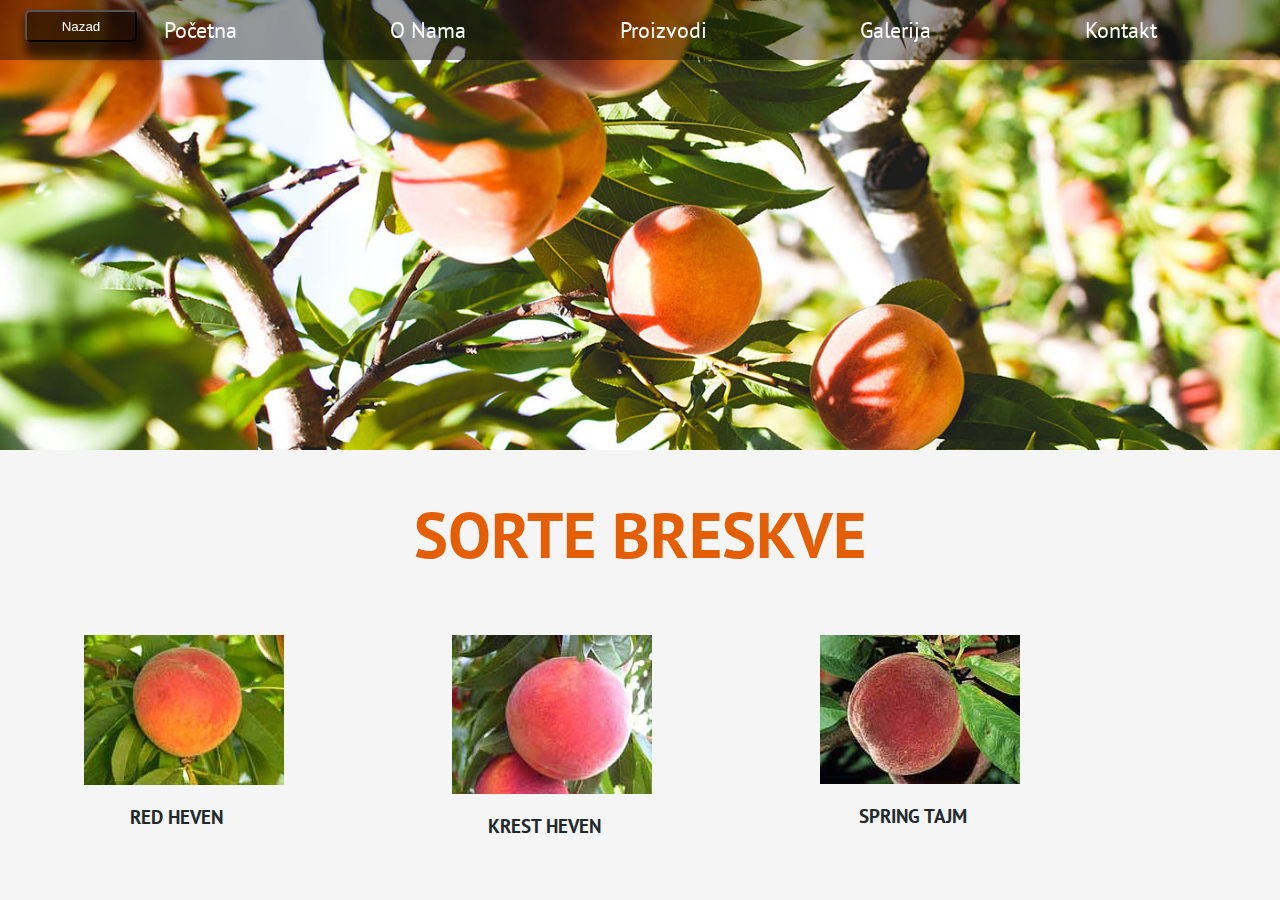
<file: breskva.html>
<!DOCTYPE html>
<html lang="en">

<head>
    <meta charset="UTF-8">
    <meta name="viewport" content="width=device-width, initial-scale=1.0">
    <title>Stojkovic-Kalem</title>
    <link rel="shortcut icon" href="Images/Screenshot (198).png" type="image/x-icon">
    <link rel="stylesheet" href="sorte.css">
</head>

<body>
    <!-- Menu Overlay -->
    <div class="overlay overlay-slide-left" id="overlay">
        <!-- Menu Items -->
        <nav>
            <ul>
                <li id="nav-1" class="slide-out-1" data-aos="fade-left" data-aos-delay="200">
                    <a href="index.html#home">Početna</a>
                </li>
                <li id="nav-2" class="slide-out-2" data-aos="fade-left" data-aos-delay="400">
                    <a href="index.html#about">O Nama</a>
                </li>
                <li id="nav-3" class="slide-out-3" data-aos="fade-left" data-aos-delay="600">
                    <a href="index.html#products">Proizvodi</a>
                </li>
                <li id="nav-4" class="slide-out-4" data-aos="fade-left" data-aos-delay="800">
                    <a href="index.html#suggestion">Galerija</a>
                </li>
                <li id="nav-5" class="slide-out-5" data-aos="fade-left" data-aos-delay="1000">
                    <a href="index.html#map">Kontakt</a>
                </li>
            </ul>
        </nav>
    </div>
    <!-- Menu Bars -->
    <div class="menu-bars" id="menu-bars">
        <div class="bar1"></div>
        <div class="bar2"></div>
        <div class="bar3"></div>
    </div>

    <div class="wrap">
        <div class="header" style="background-image: url(Images/breskva.jpg);">
            <a href="index.html#products"><button>Nazad</button></a>

        </div>
        <div class="navigation" id="navigation">
            <ul>
                <li data-aos="fade-left" data-aos-delay="200">
                    <a href="index.html#home">Početna</a>
                </li>
                <li data-aos="fade-left" data-aos-delay="400">
                    <a href="index.html#about">O Nama</a>
                </li>
                <li data-aos="fade-left" data-aos-delay="600">
                    <a href="index.html#products">Proizvodi</a>
                </li>
                <li data-aos="fade-left" data-aos-delay="800">
                    <a href="index.html#suggestion">Galerija</a>
                </li>
                <li data-aos="fade-left" data-aos-delay="1000">
                    <a href="index.html#map">Kontakt</a>
                </li>
            </ul>
        </div>

        <div class="naslov">
            <h1 style="color: rgb(228, 94, 5);">Sorte Breskve</h1>
        </div>
        <div class="sorte">

            <div>
                <figure>
                    <img src="Images/breskva/red_heven.jpg" alt="RED HEVEN" style="width: 200px;">

                    <figcaption>RED HEVEN</figcaption>
                </figure>
            </div>
            <div>
                <figure>
                    <img src="Images/breskva/krest_heven.jpg" alt="KREST HEVEN" style="width: 200px;">

                    <figcaption>KREST HEVEN</figcaption>
                </figure>
            </div>
            <div>
                <figure>
                    <img src="Images/breskva/spring_tajm.jpg" alt="SPRING TAJM" style="width: 200px;">

                    <figcaption>SPRING TAJM</figcaption>
                </figure>
            </div>


        </div>
    </div>
    <script src="sorte.js"></script>
</body>

</html>
</file>
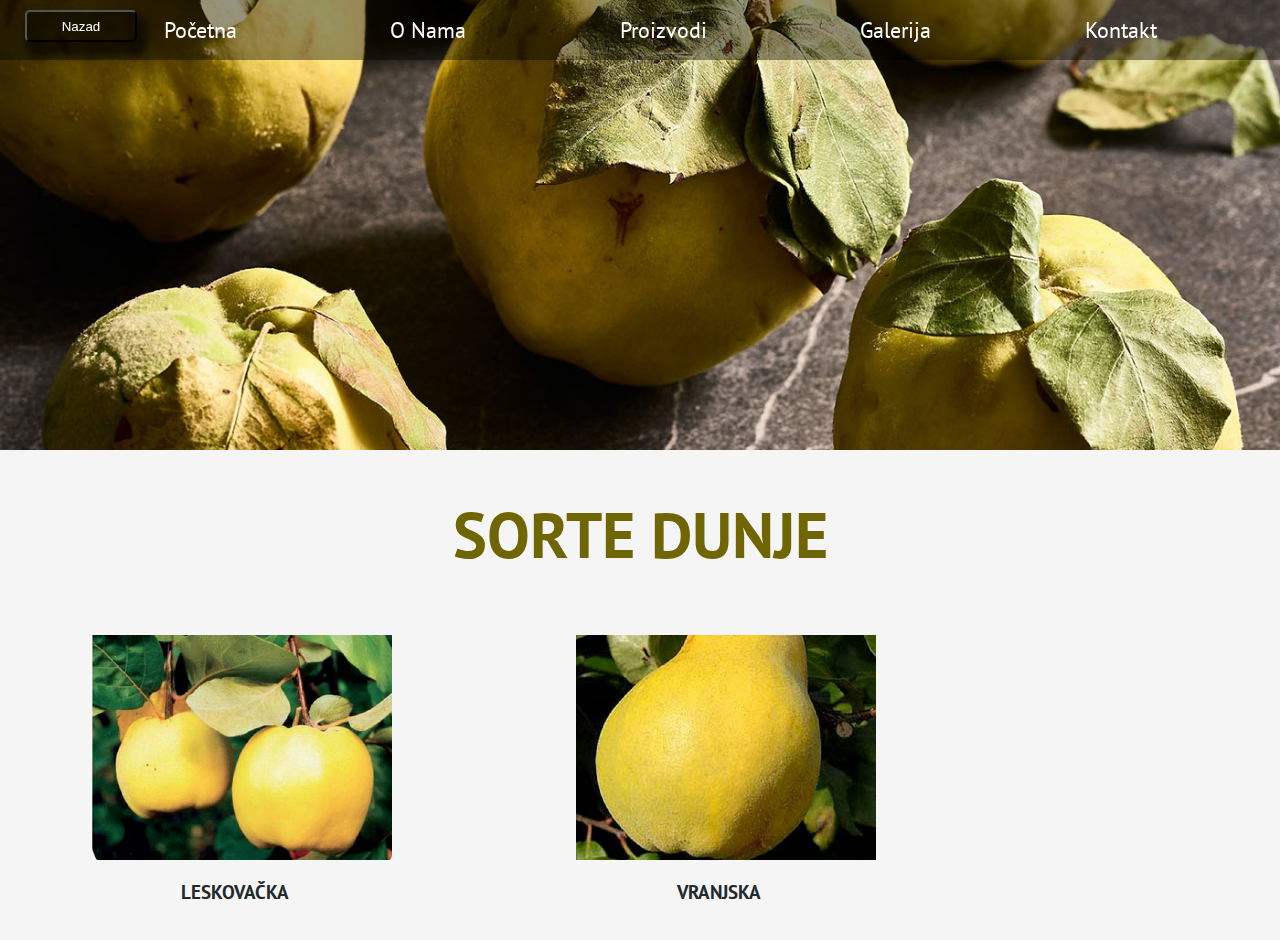
<file: dunja.html>
<!DOCTYPE html>
<html lang="en">

<head>
    <meta charset="UTF-8">
    <meta name="viewport" content="width=device-width, initial-scale=1.0">
    <title>Stojkovic-Kalem</title>
    <link rel="shortcut icon" href="Images/Screenshot (198).png" type="image/x-icon">
    <link rel="stylesheet" href="sorte.css">
</head>

<body>
    <!-- Menu Overlay -->
    <div class="overlay overlay-slide-left" id="overlay">
        <!-- Menu Items -->
        <nav>
            <ul>
                <li id="nav-1" class="slide-out-1" data-aos="fade-left" data-aos-delay="200">
                    <a href="index.html#home">Početna</a>
                </li>
                <li id="nav-2" class="slide-out-2" data-aos="fade-left" data-aos-delay="400">
                    <a href="index.html#about">O Nama</a>
                </li>
                <li id="nav-3" class="slide-out-3" data-aos="fade-left" data-aos-delay="600">
                    <a href="index.html#products">Proizvodi</a>
                </li>
                <li id="nav-4" class="slide-out-4" data-aos="fade-left" data-aos-delay="800">
                    <a href="index.html#suggestion">Galerija</a>
                </li>
                <li id="nav-5" class="slide-out-5" data-aos="fade-left" data-aos-delay="1000">
                    <a href="index.html#map">Kontakt</a>
                </li>
            </ul>
        </nav>
    </div>
    <!-- Menu Bars -->
    <div class="menu-bars" id="menu-bars">
        <div class="bar1"></div>
        <div class="bar2"></div>
        <div class="bar3"></div>
    </div>

    <div class="wrap">
        <div class="header" style="background-image: url(Images/dunja.jpg);">
            <a href="index.html#products"><button>Nazad</button></a>

        </div>
        <div class="navigation" id="navigation">
            <ul>
                <li data-aos="fade-left" data-aos-delay="200">
                    <a href="index.html#home">Početna</a>
                </li>
                <li data-aos="fade-left" data-aos-delay="400">
                    <a href="index.html#about">O Nama</a>
                </li>
                <li data-aos="fade-left" data-aos-delay="600">
                    <a href="index.html#products">Proizvodi</a>
                </li>
                <li data-aos="fade-left" data-aos-delay="800">
                    <a href="index.html#suggestion">Galerija</a>
                </li>
                <li data-aos="fade-left" data-aos-delay="1000">
                    <a href="index.html#map">Kontakt</a>
                </li>
            </ul>
        </div>

        <div class="naslov">
            <h1 style="color: rgb(112, 101, 3);">Sorte Dunje</h1>
        </div>
        <div class="sorte">
            <div>
                <figure>
                    <img src="Images/dunja/leskovacka.jpg" alt="LESKOVAČKA" style="width: 300px;">

                    <figcaption>LESKOVAČKA</figcaption>
                </figure>
            </div>
            <div>
                <figure>
                    <img src="Images/dunja/dunja.jpg" alt="VRANJSKA" style="width: 300px;">

                    <figcaption>VRANJSKA</figcaption>
                </figure>
            </div>


        </div>
    </div>
    <script src="sorte.js"></script>
</body>

</html>
</file>
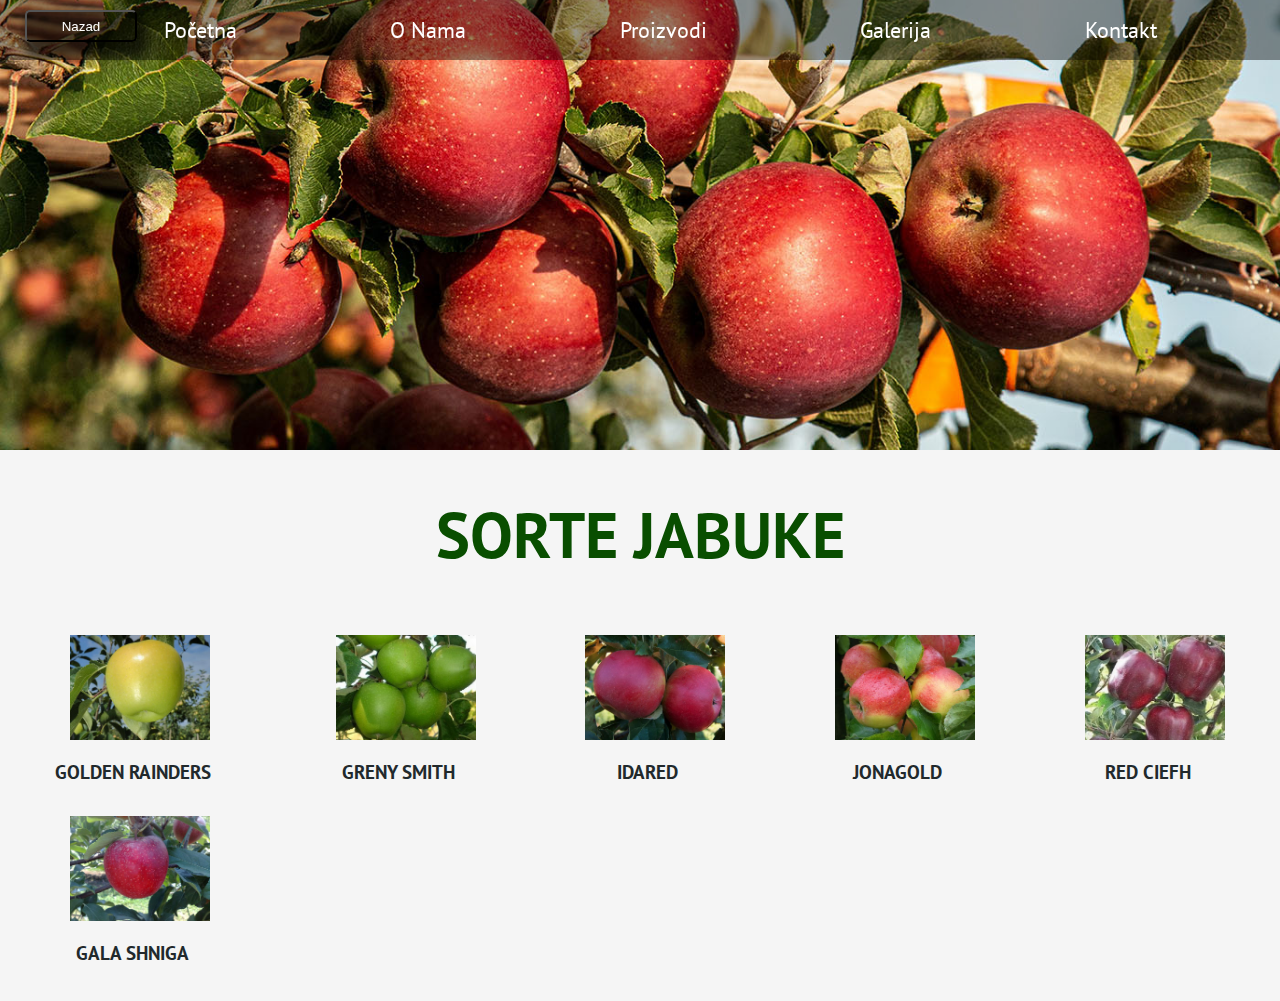
<file: jabuka.html>
<!DOCTYPE html>
<html lang="en">

<head>
    <meta charset="UTF-8">
    <meta name="viewport" content="width=device-width, initial-scale=1.0">
    <title>Stojkovic-Kalem</title>
    <link rel="shortcut icon" href="Images/Screenshot (198).png" type="image/x-icon">
    <link rel="stylesheet" href="sorte.css">
</head>

<body>
    <!-- Menu Overlay -->
    <div class="overlay overlay-slide-left" id="overlay">
        <!-- Menu Items -->
        <nav>
            <ul>
                <li id="nav-1" class="slide-out-1" data-aos="fade-left" data-aos-delay="200">
                    <a href="index.html#home">Početna</a>
                </li>
                <li id="nav-2" class="slide-out-2" data-aos="fade-left" data-aos-delay="400">
                    <a href="index.html#about">O Nama</a>
                </li>
                <li id="nav-3" class="slide-out-3" data-aos="fade-left" data-aos-delay="600">
                    <a href="index.html#products">Proizvodi</a>
                </li>
                <li id="nav-4" class="slide-out-4" data-aos="fade-left" data-aos-delay="800">
                    <a href="index.html#suggestion">Galerija</a>
                </li>
                <li id="nav-5" class="slide-out-5" data-aos="fade-left" data-aos-delay="1000">
                    <a href="index.html#map">Kontakt</a>
                </li>
            </ul>
        </nav>
    </div>
    <!-- Menu Bars -->
    <div class="menu-bars" id="menu-bars">
        <div class="bar1"></div>
        <div class="bar2"></div>
        <div class="bar3"></div>
    </div>

    <div class="wrap">
        <div class="header" style="background-image: url(Images/jabuka.jpg);">
            <a href="index.html#products"><button>Nazad</button></a>

        </div>
        <div class="navigation" id="navigation">
            <ul>
                <li data-aos="fade-left" data-aos-delay="200">
                    <a href="index.html#home">Početna</a>
                </li>
                <li data-aos="fade-left" data-aos-delay="400">
                    <a href="index.html#about">O Nama</a>
                </li>
                <li data-aos="fade-left" data-aos-delay="600">
                    <a href="index.html#products">Proizvodi</a>
                </li>
                <li data-aos="fade-left" data-aos-delay="800">
                    <a href="index.html#suggestion">Galerija</a>
                </li>
                <li data-aos="fade-left" data-aos-delay="1000">
                    <a href="index.html#map">Kontakt</a>
                </li>
            </ul>
        </div>

        <div class="naslov">
            <h1 style="color: rgb(9, 78, 0);">Sorte Jabuke</h1>
        </div>
        <div class="sorte">
            <div>
                <figure>
                    <img src="Images/jabuke/golden-reinders-alma.jpg" alt="GOLDEN RAINDERS" style="width: 140px;">

                    <figcaption>GOLDEN RAINDERS</figcaption>
                </figure>
            </div>
            <div>
                <figure>
                    <img src="Images/jabuke/apple-granny.jpg" alt="GRENY SMITH" style="width: 140px;">

                    <figcaption>GRENY SMITH</figcaption>
                </figure>
            </div>
            <div>
                <figure>
                    <img src="Images/jabuke/idared.jpg" alt="IDARED" style="width: 140px;">

                    <figcaption>IDARED</figcaption>
                </figure>
            </div>
            <div>
                <figure>
                    <img src="Images/jabuke/jonagold.jpg" alt="JONAGOLD" style="width: 140px;">

                    <figcaption>JONAGOLD</figcaption>
                </figure>
            </div>
            <div>
                <figure>
                    <img src="Images/jabuke/redcief.jpg" alt="RED CIEFH" style="width: 140px;">

                    <figcaption>RED CIEFH</figcaption>
                </figure>
            </div>
            <div>
                <figure>
                    <img src="Images/jabuke/gala-shniga.jpg" alt="GALA SHNIGA" style="width: 140px;">

                    <figcaption>GALA SHNIGA</figcaption>
                </figure>
            </div>


        </div>
    </div>
    <script src="sorte.js"></script>
</body>

</html>
</file>
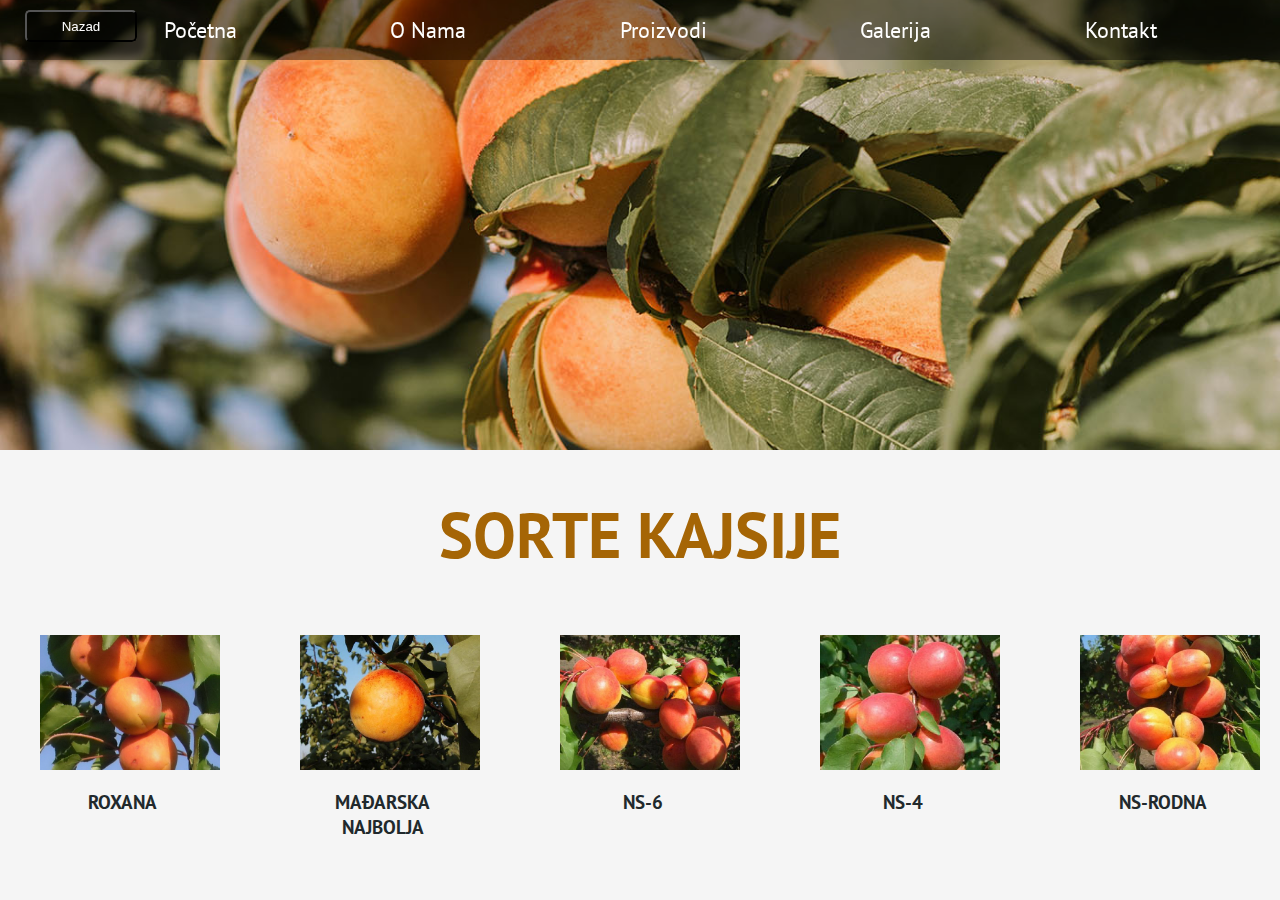
<file: kajsija.html>
<!DOCTYPE html>
<html lang="en">

<head>
    <meta charset="UTF-8">
    <meta name="viewport" content="width=device-width, initial-scale=1.0">
    <title>Stojkovic-Kalem</title>
    <link rel="shortcut icon" href="Images/Screenshot (198).png" type="image/x-icon">
    <link rel="stylesheet" href="sorte.css">
</head>

<body>
    <!-- Menu Overlay -->
    <div class="overlay overlay-slide-left" id="overlay">
        <!-- Menu Items -->
        <nav>
            <ul>
                <li id="nav-1" class="slide-out-1" data-aos="fade-left" data-aos-delay="200">
                    <a href="index.html#home">Početna</a>
                </li>
                <li id="nav-2" class="slide-out-2" data-aos="fade-left" data-aos-delay="400">
                    <a href="index.html#about">O Nama</a>
                </li>
                <li id="nav-3" class="slide-out-3" data-aos="fade-left" data-aos-delay="600">
                    <a href="index.html#products">Proizvodi</a>
                </li>
                <li id="nav-4" class="slide-out-4" data-aos="fade-left" data-aos-delay="800">
                    <a href="index.html#suggestion">Galerija</a>
                </li>
                <li id="nav-5" class="slide-out-5" data-aos="fade-left" data-aos-delay="1000">
                    <a href="index.html#map">Kontakt</a>
                </li>
            </ul>
        </nav>
    </div>
    <!-- Menu Bars -->
    <div class="menu-bars" id="menu-bars">
        <div class="bar1"></div>
        <div class="bar2"></div>
        <div class="bar3"></div>
    </div>

    <div class="wrap">
        <div class="header" style="background-image: url(Images/kajsija.jpg);">
            <a href="index.html#products"><button>Nazad</button></a>

        </div>
        <div class="navigation" id="navigation">
            <ul>
                <li data-aos="fade-left" data-aos-delay="200">
                    <a href="index.html#home">Početna</a>
                </li>
                <li data-aos="fade-left" data-aos-delay="400">
                    <a href="index.html#about">O Nama</a>
                </li>
                <li data-aos="fade-left" data-aos-delay="600">
                    <a href="index.html#products">Proizvodi</a>
                </li>
                <li data-aos="fade-left" data-aos-delay="800">
                    <a href="index.html#suggestion">Galerija</a>
                </li>
                <li data-aos="fade-left" data-aos-delay="1000">
                    <a href="index.html#map">Kontakt</a>
                </li>
            </ul>
        </div>

        <div class="naslov">
            <h1 style="color: rgb(165, 101, 5);">Sorte Kajsije</h1>
        </div>
        <div class="sorte">
            <div>
                <figure>
                    <img src="Images/kajsija/roxana.jpg" alt="ROXANA">

                    <figcaption>ROXANA</figcaption>
                </figure>
            </div>
            <div>
                <figure>
                    <img src="Images/kajsija/madj.jpg" alt="MAĐARSKA NAJBOLJA">

                    <figcaption>MAĐARSKA NAJBOLJA</figcaption>
                </figure>
            </div>
            <div>
                <figure>
                    <img src="Images/kajsija/ns6.jpg" alt="NS-6">

                    <figcaption>NS-6</figcaption>
                </figure>
            </div>
            <div>
                <figure>
                    <img src="Images/kajsija/ns4.jpg" alt="NS-4">

                    <figcaption>NS-4</figcaption>
                </figure>
            </div>
            <div>
                <figure>
                    <img src="Images/kajsija/ns-rodna.jpg" alt="NS-RODNA">

                    <figcaption>NS-RODNA</figcaption>
                </figure>
            </div>
        </div>
    </div>
    <script src="sorte.js"></script>
</body>

</html>
</file>
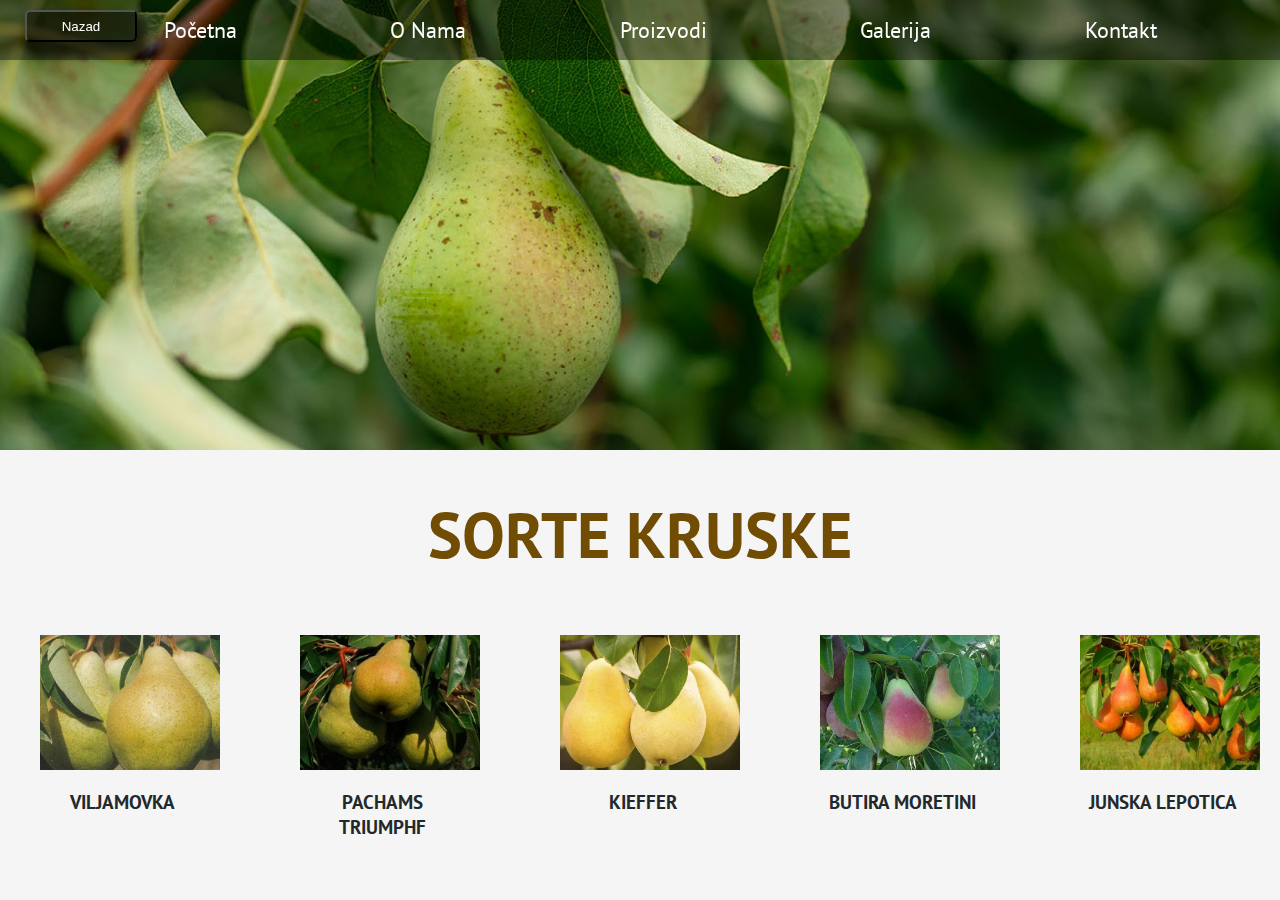
<file: kruska.html>
<!DOCTYPE html>
<html lang="en">

<head>
    <meta charset="UTF-8">
    <meta name="viewport" content="width=device-width, initial-scale=1.0">
    <title>Stojkovic-Kalem</title>
    <link rel="shortcut icon" href="Images/Screenshot (198).png" type="image/x-icon">
    <link rel="stylesheet" href="sorte.css">
</head>

<body>
    <!-- Menu Overlay -->
    <div class="overlay overlay-slide-left" id="overlay">
        <!-- Menu Items -->
        <nav>
            <ul>
                <li id="nav-1" class="slide-out-1" data-aos="fade-left" data-aos-delay="200">
                    <a href="index.html#home">Početna</a>
                </li>
                <li id="nav-2" class="slide-out-2" data-aos="fade-left" data-aos-delay="400">
                    <a href="index.html#about">O Nama</a>
                </li>
                <li id="nav-3" class="slide-out-3" data-aos="fade-left" data-aos-delay="600">
                    <a href="index.html#products">Proizvodi</a>
                </li>
                <li id="nav-4" class="slide-out-4" data-aos="fade-left" data-aos-delay="800">
                    <a href="index.html#suggestion">Galerija</a>
                </li>
                <li id="nav-5" class="slide-out-5" data-aos="fade-left" data-aos-delay="1000">
                    <a href="index.html#map">Kontakt</a>
                </li>
            </ul>
        </nav>
    </div>
    <!-- Menu Bars -->
    <div class="menu-bars" id="menu-bars">
        <div class="bar1"></div>
        <div class="bar2"></div>
        <div class="bar3"></div>
    </div>

    <div class="wrap">
        <div class="header" style="background-image: url(Images/kruska.jpg);">
            <a href="index.html#products"><button>Nazad</button></a>

        </div>
        <div class="navigation" id="navigation">
            <ul>
                <li data-aos="fade-left" data-aos-delay="200">
                    <a href="index.html#home">Početna</a>
                </li>
                <li data-aos="fade-left" data-aos-delay="400">
                    <a href="index.html#about">O Nama</a>
                </li>
                <li data-aos="fade-left" data-aos-delay="600">
                    <a href="index.html#products">Proizvodi</a>
                </li>
                <li data-aos="fade-left" data-aos-delay="800">
                    <a href="index.html#suggestion">Galerija</a>
                </li>
                <li data-aos="fade-left" data-aos-delay="1000">
                    <a href="index.html#map">Kontakt</a>
                </li>
            </ul>
        </div>

        <div class="naslov">
            <h1 style="color: rgb(112, 77, 2);">Sorte Kruske</h1>
        </div>
        <div class="sorte">
            <div>
                <figure>
                    <img src="Images/kruska/vilmos.jpg" alt="VILJAMOVKA">

                    <figcaption>VILJAMOVKA</figcaption>
                </figure>
            </div>
            <div>
                <figure>
                    <img src="Images/kruska/packham.jpg" alt="PACHAMS TRIUMPHF">

                    <figcaption>PACHAMS TRIUMPHF</figcaption>
                </figure>
            </div>
            <div>
                <figure>
                    <img src="Images/kruska/kieffer.jpg" alt="KIEFFER">

                    <figcaption>KIEFFER</figcaption>
                </figure>
            </div>
            <div>
                <figure>
                    <img src="Images/kruska/butira.jpg" alt="BUTIRA MORETINI">

                    <figcaption>BUTIRA MORETINI</figcaption>
                </figure>
            </div>
            <div>
                <figure>
                    <img src="Images/kruska/junska.jpg" alt="JUNSKA LEPOTICA">

                    <figcaption>JUNSKA LEPOTICA</figcaption>
                </figure>
            </div>


        </div>
    </div>
    <script src="sorte.js"></script>
</body>

</html>
</file>
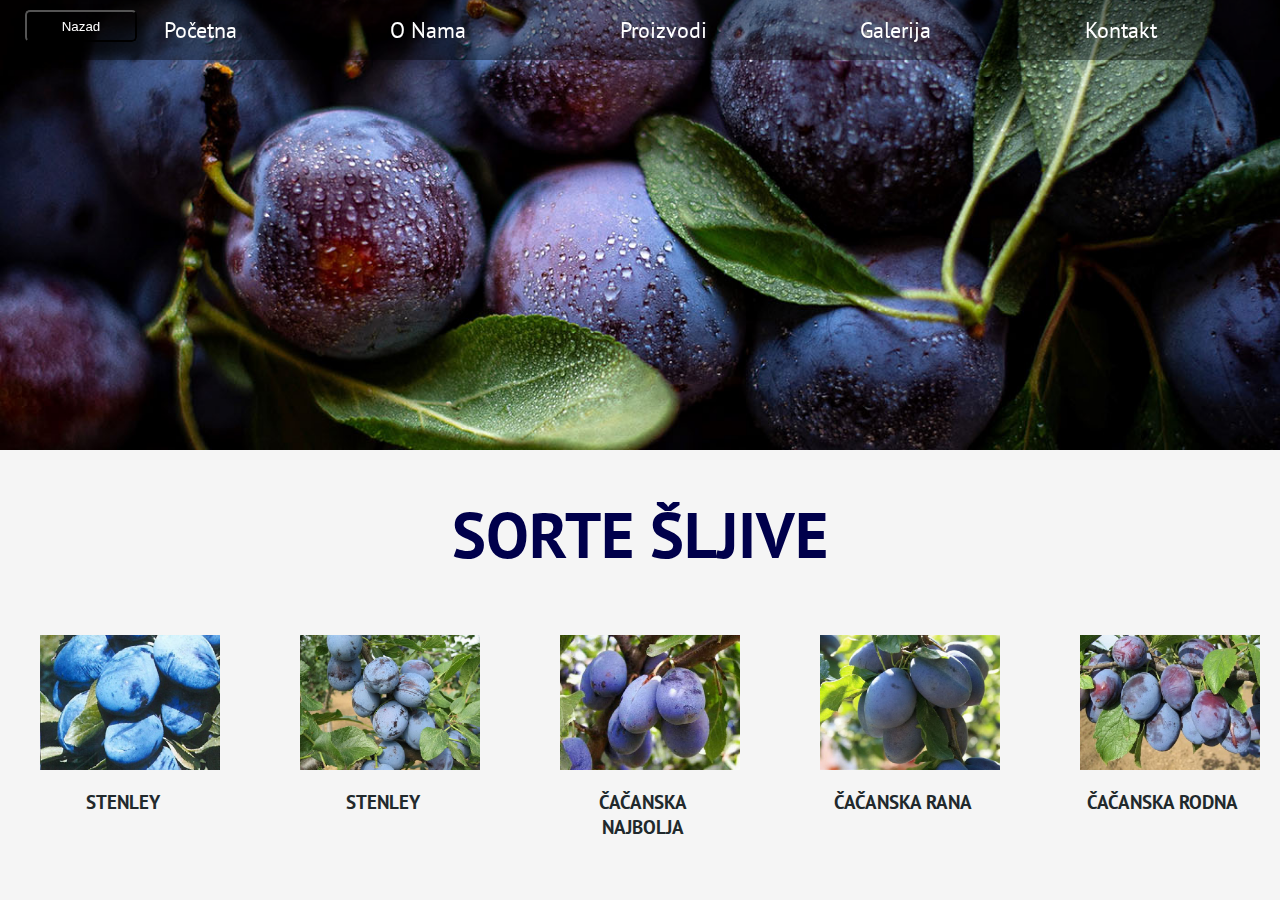
<file: sljiva.html>
<!DOCTYPE html>
<html lang="en">

<head>
    <meta charset="UTF-8">
    <meta name="viewport" content="width=device-width, initial-scale=1.0">
    <title>Stojkovic-Kalem</title>
    <link rel="shortcut icon" href="Images/Screenshot (198).png" type="image/x-icon">
    <link rel="stylesheet" href="sorte.css">
</head>

<body>
    <!-- Menu Overlay -->
    <div class="overlay overlay-slide-left" id="overlay">
        <!-- Menu Items -->
        <nav>
            <ul>
                <li id="nav-1" class="slide-out-1" data-aos="fade-left" data-aos-delay="200">
                    <a href="index.html#home">Početna</a>
                </li>
                <li id="nav-2" class="slide-out-2" data-aos="fade-left" data-aos-delay="400">
                    <a href="index.html#about">O Nama</a>
                </li>
                <li id="nav-3" class="slide-out-3" data-aos="fade-left" data-aos-delay="600">
                    <a href="index.html#products">Proizvodi</a>
                </li>
                <li id="nav-4" class="slide-out-4" data-aos="fade-left" data-aos-delay="800">
                    <a href="index.html#suggestion">Galerija</a>
                </li>
                <li id="nav-5" class="slide-out-5" data-aos="fade-left" data-aos-delay="1000">
                    <a href="index.html#map">Kontakt</a>
                </li>
            </ul>
        </nav>
    </div>
    <!-- Menu Bars -->
    <div class="menu-bars" id="menu-bars">
        <div class="bar1"></div>
        <div class="bar2"></div>
        <div class="bar3"></div>
    </div>

    <div class="wrap">
        <div class="header" style="background-image: url(Images/sljiva.jpg);">
            <a href="index.html#products"><button>Nazad</button></a>

        </div>
        <div class="navigation" id="navigation">
            <ul>
                <li data-aos="fade-left" data-aos-delay="200">
                    <a href="index.html#home">Početna</a>
                </li>
                <li data-aos="fade-left" data-aos-delay="400">
                    <a href="index.html#about">O Nama</a>
                </li>
                <li data-aos="fade-left" data-aos-delay="600">
                    <a href="index.html#products">Proizvodi</a>
                </li>
                <li data-aos="fade-left" data-aos-delay="800">
                    <a href="index.html#suggestion">Galerija</a>
                </li>
                <li data-aos="fade-left" data-aos-delay="1000">
                    <a href="index.html#map">Kontakt</a>
                </li>
            </ul>
        </div>

        <div class="naslov">
            <h1 style="color: rgb(0, 0, 75);">Sorte Šljive</h1>
        </div>
        <div class="sorte">
            <div>
                <figure>
                    <img src="Images/sljiva/stanley.jpg" alt="STENLEY">

                    <figcaption>STENLEY</figcaption>
                </figure>
            </div>
            <div>
                <figure>
                    <img src="Images/sljiva/cacanska-lepotica.jpg" alt="STENLEY">

                    <figcaption>STENLEY</figcaption>
                </figure>
            </div>
            <div>
                <figure>
                    <img src="Images/sljiva/cacanska-najbolja.jpg" alt="ČAČANSKA NAJBOLJA">

                    <figcaption>ČAČANSKA NAJBOLJA</figcaption>
                </figure>
            </div>
            <div>
                <figure>
                    <img src="Images/sljiva/cacak-ranka.jpg" alt="ČAČANSKA RANA">

                    <figcaption>ČAČANSKA RANA</figcaption>
                </figure>
            </div>
            <div>
                <figure>
                    <img src="Images/sljiva/sljiva-cacanska.jpg" alt="ČAČANSKA RODNA">

                    <figcaption>ČAČANSKA RODNA</figcaption>
                </figure>
            </div>
        </div>
    </div>
    <script src="sorte.js"></script>
</body>

</html>
</file>
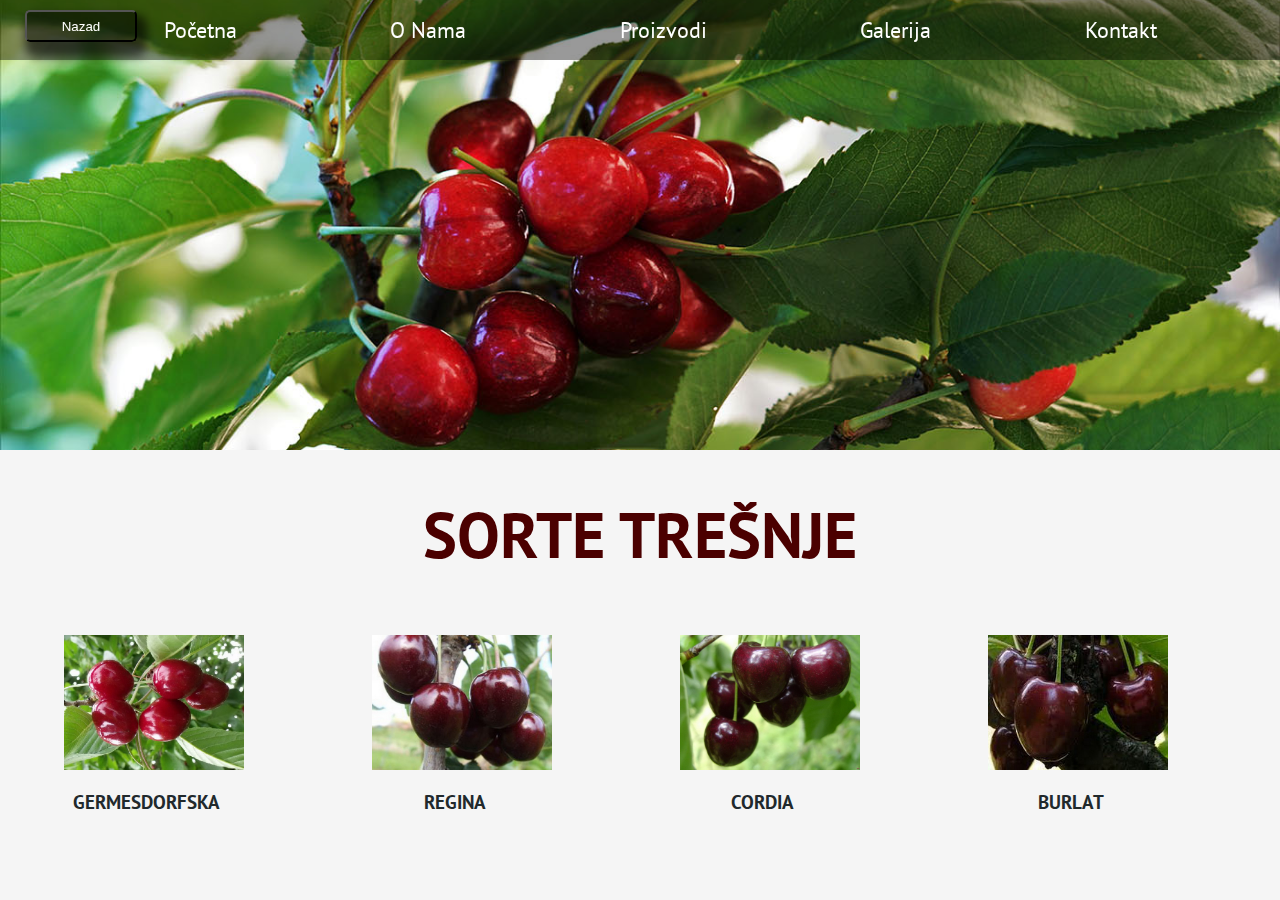
<file: tresnja.html>
<!DOCTYPE html>
<html lang="en">

<head>
    <meta charset="UTF-8">
    <meta name="viewport" content="width=device-width, initial-scale=1.0">
    <title>Stojkovic-Kalem</title>
    <link rel="shortcut icon" href="Images/Screenshot (198).png" type="image/x-icon">
    <link rel="stylesheet" href="sorte.css">
</head>

<body>
    <!-- Menu Overlay -->
    <div class="overlay overlay-slide-left" id="overlay">
        <!-- Menu Items -->
        <nav>
            <ul>
                <li id="nav-1" class="slide-out-1" data-aos="fade-left" data-aos-delay="200">
                    <a href="index.html#home">Početna</a>
                </li>
                <li id="nav-2" class="slide-out-2" data-aos="fade-left" data-aos-delay="400">
                    <a href="index.html#about">O Nama</a>
                </li>
                <li id="nav-3" class="slide-out-3" data-aos="fade-left" data-aos-delay="600">
                    <a href="index.html#products">Proizvodi</a>
                </li>
                <li id="nav-4" class="slide-out-4" data-aos="fade-left" data-aos-delay="800">
                    <a href="index.html#suggestion">Galerija</a>
                </li>
                <li id="nav-5" class="slide-out-5" data-aos="fade-left" data-aos-delay="1000">
                    <a href="index.html#map">Kontakt</a>
                </li>
            </ul>
        </nav>
    </div>
    <!-- Menu Bars -->
    <div class="menu-bars" id="menu-bars">
        <div class="bar1"></div>
        <div class="bar2"></div>
        <div class="bar3"></div>
    </div>

    <div class="wrap">
        <div class="header" style="background-image: url(Images/tresnja.jpg);">
            <a href="index.html#products"><button>Nazad</button></a>

        </div>
        <div class="navigation" id="navigation">
            <ul>
                <li data-aos="fade-left" data-aos-delay="200">
                    <a href="index.html#home">Početna</a>
                </li>
                <li data-aos="fade-left" data-aos-delay="400">
                    <a href="index.html#about">O Nama</a>
                </li>
                <li data-aos="fade-left" data-aos-delay="600">
                    <a href="index.html#products">Proizvodi</a>
                </li>
                <li data-aos="fade-left" data-aos-delay="800">
                    <a href="index.html#suggestion">Galerija</a>
                </li>
                <li data-aos="fade-left" data-aos-delay="1000">
                    <a href="index.html#map">Kontakt</a>
                </li>
            </ul>
        </div>

        <div class="naslov">
            <h1 style="color: rgb(75, 0, 0);">Sorte Trešnje</h1>
        </div>
        <div class="sorte">
            <div>
                <figure>
                    <img src="Images/tresnja/germesdorfi.jpg" alt="GERMESDORFSKA">

                    <figcaption>GERMESDORFSKA</figcaption>
                </figure>
            </div>
            <div>
                <figure>
                    <img src="Images/tresnja/regina.jpg" alt="REGINA">

                    <figcaption>REGINA</figcaption>
                </figure>
            </div>
            <div>
                <figure>
                    <img src="Images/tresnja/kordia.jpg" alt="CORDIA">

                    <figcaption>CORDIA</figcaption>
                </figure>
            </div>
            <div>
                <figure>
                    <img src="Images/tresnja/burlat.jpg" alt="BURLAT">

                    <figcaption>BURLAT</figcaption>
                </figure>
            </div>

        </div>
    </div>
    <script src="sorte.js"></script>
</body>

</html>
</file>
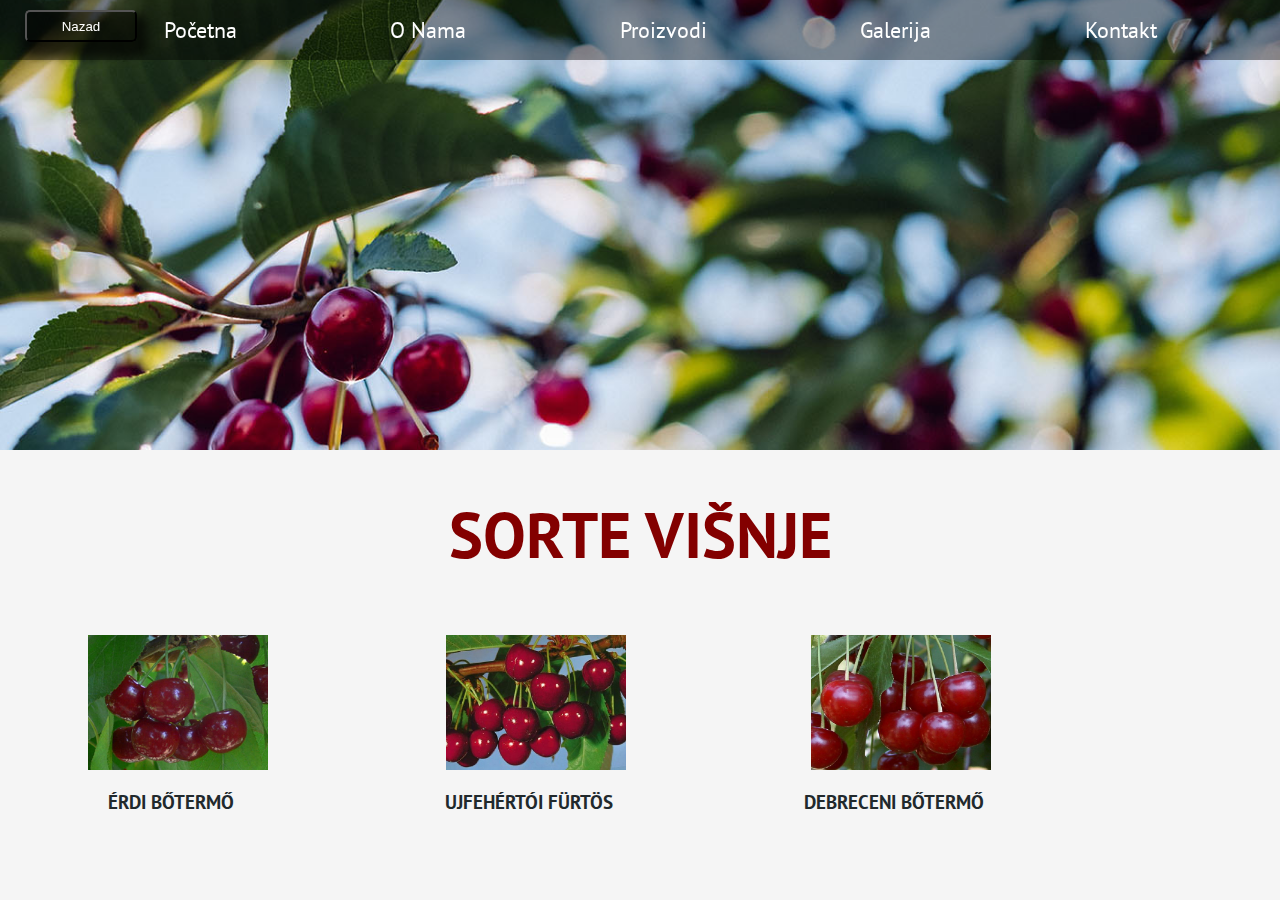
<file: visnja.html>
<!DOCTYPE html>
<html lang="en">

<head>
    <meta charset="UTF-8">
    <meta name="viewport" content="width=device-width, initial-scale=1.0">
    <title>Stojkovic-Kalem</title>
    <link rel="shortcut icon" href="Images/Screenshot (198).png" type="image/x-icon">
    <link rel="stylesheet" href="sorte.css">
</head>

<body>
    <!-- Menu Overlay -->
    <div class="overlay overlay-slide-left" id="overlay">
        <!-- Menu Items -->
        <nav>
            <ul>
                <li id="nav-1" class="slide-out-1" data-aos="fade-left" data-aos-delay="200">
                    <a href="index.html#home">Početna</a>
                </li>
                <li id="nav-2" class="slide-out-2" data-aos="fade-left" data-aos-delay="400">
                    <a href="index.html#about">O Nama</a>
                </li>
                <li id="nav-3" class="slide-out-3" data-aos="fade-left" data-aos-delay="600">
                    <a href="index.html#products">Proizvodi</a>
                </li>
                <li id="nav-4" class="slide-out-4" data-aos="fade-left" data-aos-delay="800">
                    <a href="index.html#suggestion">Galerija</a>
                </li>
                <li id="nav-5" class="slide-out-5" data-aos="fade-left" data-aos-delay="1000">
                    <a href="index.html#map">Kontakt</a>
                </li>
            </ul>
        </nav>
    </div>
    <!-- Menu Bars -->
    <div class="menu-bars" id="menu-bars">
        <div class="bar1"></div>
        <div class="bar2"></div>
        <div class="bar3"></div>
    </div>

    <div class="wrap">
        <div class="header" style="background-image: url(Images/visnja.jpg);">
            <a href="index.html#products"><button>Nazad</button></a>

        </div>
        <div class="navigation" id="navigation">
            <ul>
                <li data-aos="fade-left" data-aos-delay="200">
                    <a href="index.html#home">Početna</a>
                </li>
                <li data-aos="fade-left" data-aos-delay="400">
                    <a href="index.html#about">O Nama</a>
                </li>
                <li data-aos="fade-left" data-aos-delay="600">
                    <a href="index.html#products">Proizvodi</a>
                </li>
                <li data-aos="fade-left" data-aos-delay="800">
                    <a href="index.html#suggestion">Galerija</a>
                </li>
                <li data-aos="fade-left" data-aos-delay="1000">
                    <a href="index.html#map">Kontakt</a>
                </li>
            </ul>
        </div>

        <div class="naslov">
            <h1 style="color: rgb(131, 0, 0);">Sorte Višnje</h1>
        </div>
        <div class="sorte">
            <div>
                <figure>
                    <img src="Images/visnja/erdi_b.jpg" alt="ÉRDI BŐTERMŐ">

                    <figcaption>ÉRDI BŐTERMŐ</figcaption>
                </figure>
            </div>
            <div>
                <figure>
                    <img src="Images/visnja/ujfehertoi.jpg" alt="UJFEHÉRTÓI FÜRTÖS">

                    <figcaption>UJFEHÉRTÓI FÜRTÖS</figcaption>
                </figure>
            </div>
            <div>
                <figure>
                    <img src="Images/visnja/debreceni.jpg" alt="DEBRECENI BŐTERMŐ">

                    <figcaption>DEBRECENI BŐTERMŐ</figcaption>
                </figure>
            </div>


        </div>
    </div>
    <script src="sorte.js"></script>
</body>

</html>
</file>
<file: sorte.css>
@import url('https://fonts.googleapis.com/css2?family=PT+Sans:ital,wght@0,400;0,700;1,400;1,700&display=swap');
:root {
    --primaryColor: #fff;
    --navColor1: #21292c;
    --navColor2: #aa3e39;
    --navColor3: #aa6e39;
    --navColor4: #236267;
    --navColor5: #2c8437;
    --text-color: #024402;
}

html {
    box-sizing: border-box;
    overflow-y: scroll;
    scroll-behavior: smooth;
}

body {
    margin: 0;
    padding: 0;
    background-color: whitesmoke;
    font-family: 'PT Sans', sans-serif;
}


/* --- Navigation Menu ------------------------------ */


/* Overlay */

.overlay {
    position: fixed;
    z-index: 9;
    top: 0;
    left: 0;
    width: 100vw;
    height: 100vh;
    background-color: rgba(0, 0, 0, 0.7);
    transform: translate(-100vw);
}

.overlay-slide-right {
    transition: all 0.8s ease-in-out;
    transform: translate(0);
}

.overlay-slide-left {
    transition: all 0.8s ease-in-out;
    transform: translate(-100);
}


/* Nav Menu */

nav,
nav ul {
    height: 100vh;
    margin: 0;
    padding: 0;
}

nav ul {
    display: flex;
    flex-direction: column;
    justify-content: stretch;
    list-style: none;
}

nav ul li {
    height: 20%;
    overflow: hidden;
}

nav li a {
    position: relative;
    top: 45%;
    color: #fff;
    text-transform: uppercase;
    letter-spacing: 4px;
    text-decoration: none;
    display: block;
    text-align: center;
}

nav li a:hover {
    transform: scale(1.2);
}

nav li a::before {
    content: "";
    width: 25vw;
    height: 3px;
    background-color: #fff;
    position: absolute;
    top: 47.5%;
    left: 0;
    opacity: 0;
}

nav li a:hover::before {
    opacity: 1;
}

nav li:nth-of-type(1) {
    background-color: var(--navColor1);
}

nav li:nth-of-type(2) {
    background-color: var(--navColor2);
}

nav li:nth-of-type(3) {
    background-color: var(--navColor3);
}

nav li:nth-of-type(4) {
    background-color: var(--navColor4);
}

nav li:nth-of-type(5) {
    background-color: var(--navColor5);
}


/* Slide in animation */

.slide-in-1 {
    animation: slide-in 0.4s linear 0.2s both;
}

.slide-in-2 {
    animation: slide-in 0.4s linear 0.4s both;
}

.slide-in-3 {
    animation: slide-in 0.4s linear 0.6s both;
}

.slide-in-4 {
    animation: slide-in 0.4s linear 0.8s both;
}

.slide-in-5 {
    animation: slide-in 0.4s linear 1s both;
}

@keyframes slide-in {
    from {
        transform: translateX(-100%);
    }
    to {
        transform: translateX(0);
    }
}


/* Slide out */

.slide-out-1 {
    animation: slide-out 0.3s linear 0.5s both;
}

.slide-out-2 {
    animation: slide-out 0.3s linear 0.4s both;
}

.slide-out-3 {
    animation: slide-out 0.3s linear 0.3s both;
}

.slide-out-4 {
    animation: slide-out 0.3s linear 0.2s both;
}

.slide-out-5 {
    animation: slide-out 0.3s linear 0.1s both;
}

@keyframes slide-out {
    from {
        transform: translateX(0);
    }
    to {
        transform: translateX(-100%);
    }
}


/* Body */


/* --- Menu Bars ------------------------------------ */

.menu-bars {
    position: fixed;
    top: 1rem;
    right: 2rem;
    z-index: 10;
    cursor: pointer;
    display: none;
}

.bar1,
.bar2,
.bar3 {
    width: 35px;
    height: 2px;
    background-color: rgb(117, 117, 117);
    margin: 8px 0;
    transition: 0.4s;
}


/* Rotate first bar */

.change .bar1 {
    transform: rotate(-45deg) translate(-7px, 8px);
}


/* Fade out the second bar */

.change .bar2 {
    opacity: 0;
}


/* Rotate last bar */

.change .bar3 {
    transform: rotate(45deg) translate(-6px, -8px);
}

.header {
    height: 50vh;
    max-width: 100%;
    background-repeat: no-repeat;
    background-size: cover;
    background-position: center;
    transition: 3s;
}

button {
    width: 7rem;
    height: 2rem;
    position: fixed;
    top: 10px;
    left: 25px;
    border-radius: 5px;
    background-color: rgba(0, 0, 0, 0.507);
    box-shadow: 5px 10px 10px 5px rgba(0, 0, 0, 0.6);
    cursor: pointer;
    z-index: 8;
    color: white;
}

button:focus {
    border: none;
    outline: none;
}

button:hover {
    transform: scale(1.1);
}

.navigation {
    position: fixed;
    top: 0;
    right: 0;
    width: 100%;
    background-color: rgba(0, 0, 0, 0.4);
}

.navigation ul {
    display: flex;
    justify-content: space-evenly;
    align-items: center;
}

.navigation ul li {
    list-style: none;
    color: wheat;
    white-space: nowrap;
    padding: 0 5px;
}

.navigation ul li a {
    border-radius: 20px;
    padding: 5px 25px;
    color: white;
    outline-style: none;
    font-size: 22px;
    transition: .2s;
    cursor: pointer;
}

.navigation ul li a:link,
.navigation ul li a:visited,
.navigation ul li a:active {
    text-decoration: none;
    border: none;
}

.navigation ul li a:hover {
    background-color: rgb(1, 31, 5);
}

.naslov {
    text-align: center;
    text-transform: uppercase;
    font-size: 2rem;
    word-wrap: break-word;
}

.naslov h1 {
    word-wrap: break-word;
}

.sorte {
    display: grid;
    grid-template-columns: auto auto auto auto auto;
    text-align: center;
    margin-bottom: 20px;
}

.sorte img {
    width: 180px;
}

.sorte figcaption {
    font-weight: bold;
    font-size: 1.2rem;
    padding: 15px 15px 0 0;
    color: var(--navColor1);
}

@media screen and (max-width:1200px) {
    .menu-bars {
        display: inline;
    }
    .navigation {
        display: none;
    }
    .sorte {
        grid-template-columns: auto auto;
    }
}

@media screen and (max-width:600px) {
    .menu-bars {
        display: block;
    }
    .navigation {
        display: none;
    }
    .sorte {
        grid-template-columns: auto;
    }
}
</file>
